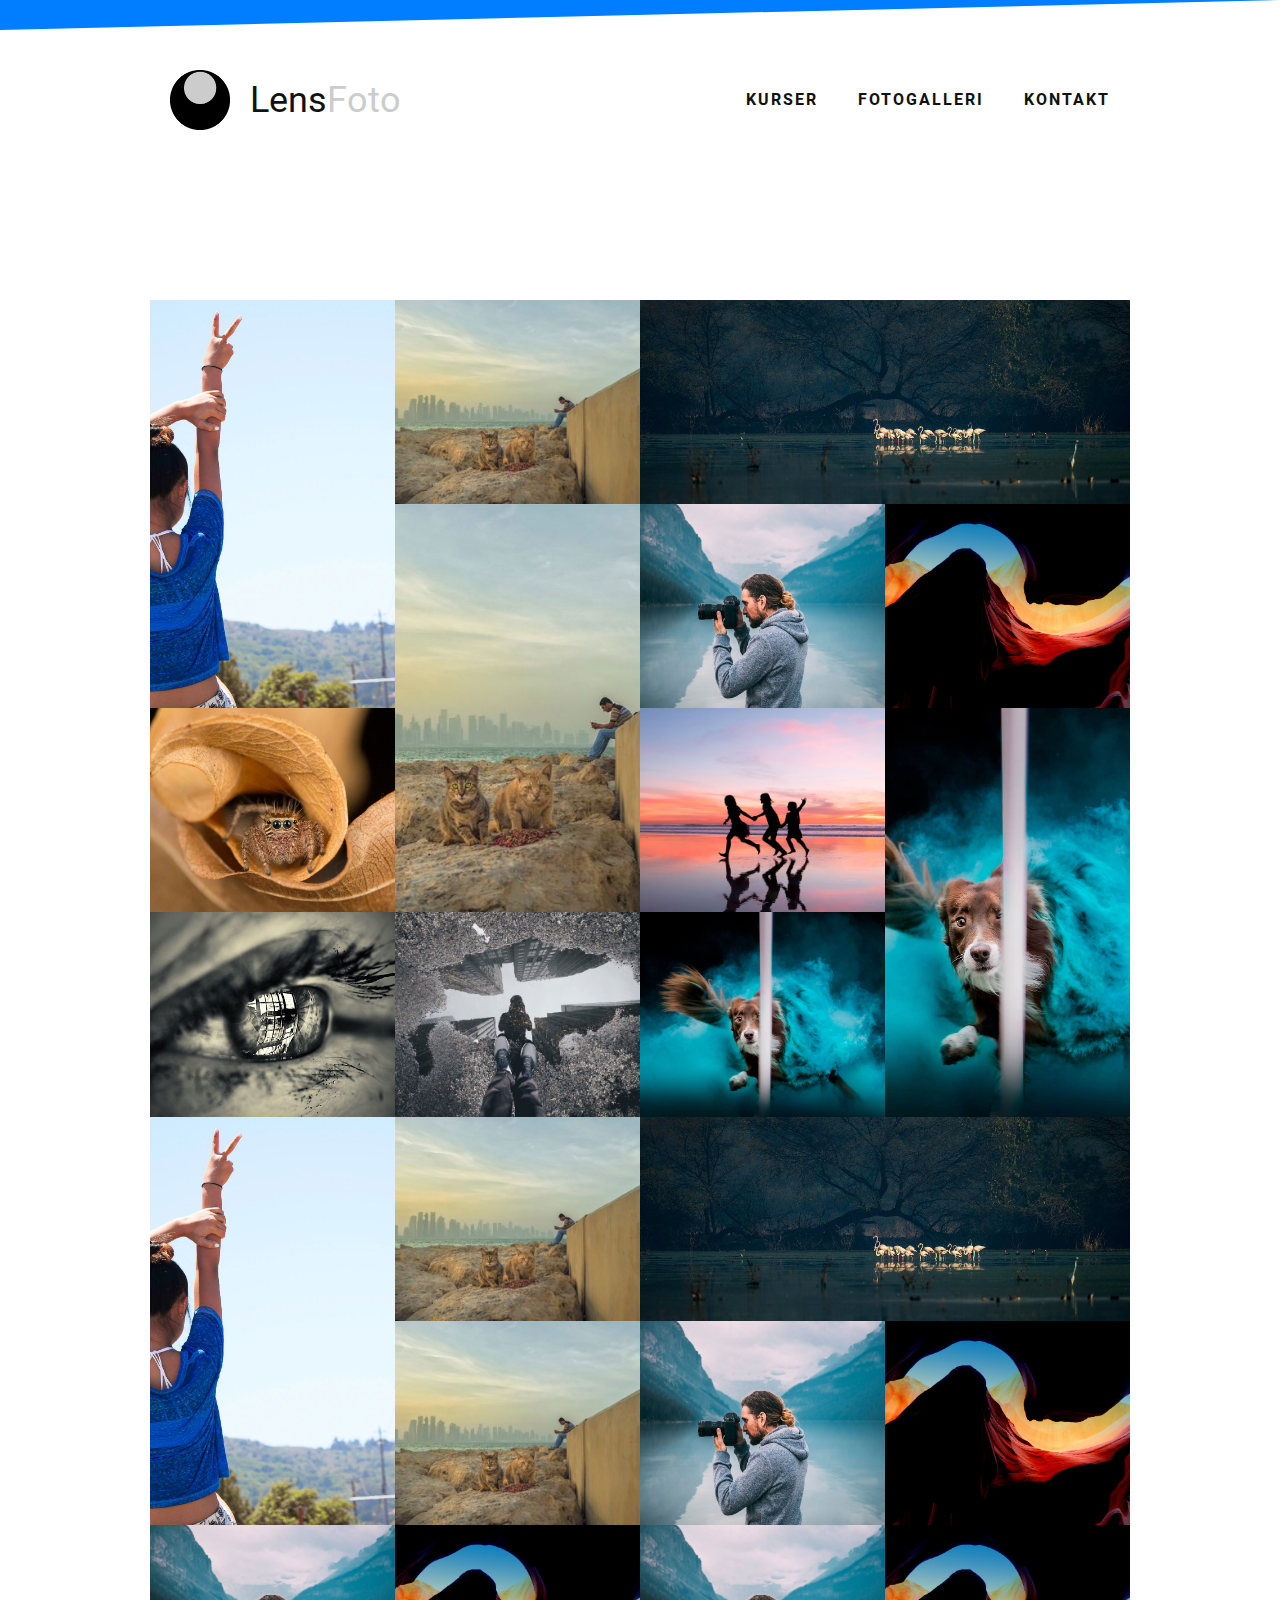
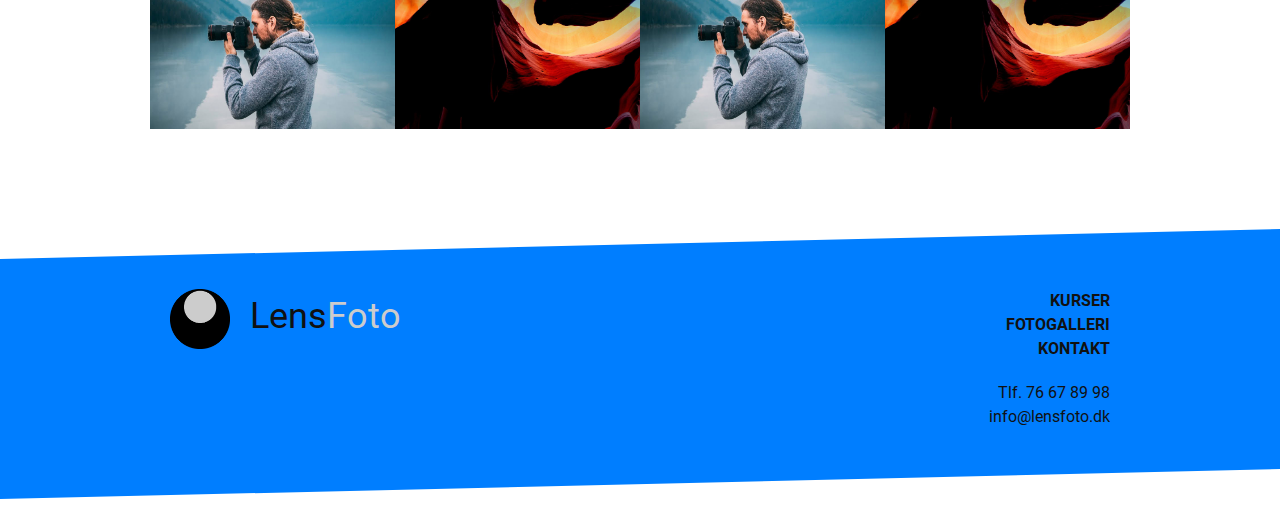
<file: gallery.html>
<!DOCTYPE html>
<html lang="en">
  <head>
    <meta charset="UTF-8" />
    <meta name="viewport" content="width=device-width, initial-scale=1.0" />
    <meta http-equiv="X-UA-Compatible" content="ie=edge" />
    <title>Lens Foto - Homepage</title>
    <link rel="stylesheet" href="./css/style.css" />
    <link rel="stylesheet" href="./css/fonts.css" />
  </head>
  <body class="wrapper">
    <header class="header">
      <a href="index.html" title="Lens Foto Logo" class="logo">
        <img src="img/logo.png" alt="Lens Foto Logo" class="logo__img" />
        <span class="logo__text">
          Lens<span class="logo__text--alt">Foto</span>
        </span>
      </a>
      <nav class="navbar">
        <ul class="navbar__list">
          <li class="navbar__item">
            <a href="#" title="Kurser" class="navbar__link">Kurser</a>
          </li>
          <li class="navbar__item">
            <a href="gallery.html" title="Fotogalleri" class="navbar__link">
              Fotogalleri
            </a>
          </li>
          <li class="navbar__item">
            <a href="#" title="Kontakt" class="navbar__link">Kontakt</a>
          </li>
        </ul>
      </nav>
    </header>
    <main class="main">
      <section class="gallery">
        <div class="gallery__item--1">
          <img
            src="./img/6.jpg"
            alt="Gallery Photo-1"
            class="gallery__img"
            title="Gallery Photo-1"
          />
        </div>
        <div class="gallery__item--2">
          <img
            src="./img/13.jpg"
            alt="Gallery Photo-2"
            class="gallery__img"
            title="Gallery Photo-2"
          />
        </div>
        <div class="gallery__item--3">
          <img
            src="./img/7.jpg"
            alt="Gallery Photo-3"
            class="gallery__img"
            title="Gallery Photo-3"
          />
        </div>
        <div class="gallery__item--4">
          <img
            src="./img/10.jpg"
            alt="Gallery Photo-4"
            class="gallery__img"
            title="Gallery Photo-4"
          />
        </div>
        <div class="gallery__item--5">
          <img
            src="./img/13.jpg"
            alt="Gallery Photo-5"
            class="gallery__img"
            title="Gallery Photo-5"
          />
        </div>
        <div class="gallery__item--6">
          <img
            src="./img/1.jpg"
            alt="Gallery Photo-6"
            class="gallery__img"
            title="Gallery Photo-6"
          />
        </div>
        <div class="gallery__item--7">
          <img
            src="./img/3.jpg"
            alt="Gallery Photo-7"
            class="gallery__img"
            title="Gallery Photo-7"
          />
        </div>
        <div class="gallery__item--8">
          <img
            src="./img/5.jpg"
            alt="Gallery Photo-8"
            class="gallery__img"
            title="Gallery Photo-8"
          />
        </div>
        <div class="gallery__item--9">
          <img
            src="./img/11.jpg"
            alt="Gallery Photo-9"
            class="gallery__img"
            title="Gallery Photo-9"
          />
        </div>
        <div class="gallery__item--10">
          <img
            src="./img/12.jpg"
            alt="Gallery Photo-10"
            class="gallery__img"
            title="Gallery Photo-10"
          />
        </div>
        <div class="gallery__item--11">
          <img
            src="./img/2.jpg"
            alt="Gallery Photo-11"
            class="gallery__img"
            title="Gallery Photo-11"
          />
        </div>
        <div class="gallery__item--12">
          <img
            src="./img/11.jpg"
            alt="Gallery Photo-12"
            class="gallery__img"
            title="Gallery Photo-12"
          />
        </div>
        <div class="gallery__item--13">
          <img
            src="./img/6.jpg"
            alt="Gallery Photo-13"
            class="gallery__img"
            title="Gallery Photo-13"
          />
        </div>
        <div class="gallery__item--14">
          <img
            src="./img/13.jpg"
            alt="Gallery Photo-14"
            class="gallery__img"
            title="Gallery Photo-14"
          />
        </div>
        <div class="gallery__item--15">
          <img
            src="./img/7.jpg"
            alt="Gallery Photo-15"
            class="gallery__img"
            title="Gallery Photo-15"
          />
        </div>
        <div class="gallery__item--16">
          <img
            src="./img/13.jpg"
            alt="Gallery Photo-16"
            class="gallery__img"
            title="Gallery Photo-16"
          />
        </div>
        <div class="gallery__item--17">
          <img
            src="./img/1.jpg"
            alt="Gallery Photo-17"
            class="gallery__img"
            title="Gallery Photo-17"
          />
        </div>
        <div class="gallery__item--18">
          <img
            src="./img/3.jpg"
            alt="Gallery Photo-18"
            class="gallery__img"
            title="Gallery Photo-18"
          />
        </div>
        <div class="gallery__item--19">
          <img
            src="./img/1.jpg"
            alt="Gallery Photo-19"
            class="gallery__img"
            title="Gallery Photo-19"
          />
        </div>
        <div class="gallery__item--20">
          <img
            src="./img/3.jpg"
            alt="Gallery Photo-20"
            class="gallery__img"
            title="Gallery Photo-20"
          />
        </div>
        <div class="gallery__item--21">
          <img
            src="./img/1.jpg"
            alt="Gallery Photo-21"
            class="gallery__img"
            title="Gallery Photo-21"
          />
        </div>
        <div class="gallery__item--22">
          <img
            src="./img/3.jpg"
            alt="Gallery Photo-22"
            class="gallery__img"
            title="Gallery Photo-22"
          />
        </div>
      </section>
    </main>
    <footer class="footer">
      <a href="index.html" title="Lens Foto Logo" class="logo">
        <img src="img/logo.png" alt="Lens Foto Logo" class="logo__img" />
        <span class="logo__text">
          Lens<span class="logo__text--alt">Foto</span>
        </span>
      </a>
      <nav class="footer-navbar">
        <ul class="footer-navbar__list">
          <li class="footer-navbar__item">
            <a href="#" title="Kurser" class="footer-navbar__link">Kurser</a>
          </li>
          <li class="footer-navbar__item">
            <a
              href="gallery.html"
              title="Fotogalleri"
              class="footer-navbar__link"
            >
              Fotogalleri
            </a>
          </li>
          <li class="footer-navbar__item mb-sm">
            <a href="#" title="Kontakt" class="footer-navbar__link">Kontakt</a>
          </li>
          <li class="footer-navbar__item">
            <a
              href="tel:+76678998"
              title="Telefonnummer"
              class="footer-navbar__link--alt"
              >Tlf. 76 67 89 98</a
            >
          </li>
          <li class="footer-navbar__item">
            <a
              href="mailto:info@lensfoto.dk"
              title="Kontakt Email"
              class="footer-navbar__link--alt"
            >
              info@lensfoto.dk
            </a>
          </li>
        </ul>
      </nav>
    </footer>
  </body>
</html>
</file>
<file: css/style.css>
:root {
  --font-family: "Roboto", sans-serif;
  --color-white: #fff;
  --color-black: #111;
  --color-blue: #007eff;
  --color-gray: #e6f2ff;
  --color-gray-dark: #cccccc;
}

* {
  margin: 0;
  padding: 0;
}

*,
*::before,
*::after {
  box-sizing: inherit;
}

html {
  box-sizing: border-box;
  font-size: 62.5%;
}

a {
  text-decoration: none;
  color: var(--color-black);
}

ul,
ol {
  list-style: none;
}

body {
  font-family: var(--font-family);
  font-weight: 400;
  font-size: 1.6rem;
  line-height: 1.5;
  min-height: 100vh;
}

.wrapper {
  display: grid;
  grid-template-rows: 20rem 1fr 30rem;
}

.header {
  padding: 0 15rem;
  display: grid;
  grid-column-gap: 5rem;
  grid-template-columns: max-content minmax(max-content, 1fr);
  align-items: center;
  position: relative;
}

.header::before {
  content: "";
  top: 0;
  left: 0;
  position: absolute;
  height: 3rem;
  width: 100%;
  background-color: var(--color-blue);
  clip-path: polygon(0 100%, 0 0, 100% 0);
}

.logo {
  display: flex;
  align-items: center;
  padding-left: 2rem;
  transition: opacity 0.1s;
}

.logo:hover {
  opacity: 0.8;
}

.logo__img {
  height: 6rem;
  margin-right: 2rem;
}

.logo__text {
  font-size: 3.6rem;
  font-weight: 400;
}

.logo__text--alt {
  color: var(--color-gray-dark);
}

.navbar {
  justify-self: end;
}

.navbar__list {
  display: flex;
  justify-content: flex-end;
}

.navbar__item {
  padding: 0 2rem;
}

.navbar__link {
  text-transform: uppercase;
  color: var(--color-black);
  font-weight: 700;
  letter-spacing: 0.2rem;
  transition: color 0.1s;
}

.navbar__link:hover {
  color: var(--color-gray-dark);
}

.banner {
  width: 100%;
  height: 30rem;
  object-fit: cover;
  display: block;
}

.info {
  margin: 10rem auto;
  width: 64rem;
}

.newsletter {
  padding: 4rem 6rem;
  border: 0.1rem solid var(--color-black);
}

.newsletter-form {
  font-size: 0;
  display: inline-block;
}

.newsletter__input {
  background-color: var(--color-gray);
  padding: 1.5rem 6rem 1.5rem 2rem;
  font-size: 1.8rem;
  font-weight: 300;
  font-family: var(--font-family);
  border: none;
  line-height: 1;
  margin-top: 3rem;
  transition: all 0.1s;
}

.newsletter__input::placeholder {
  color: var(--color-black);
  font-weight: 300;
  opacity: 1;
}

.newsletter__input:focus,
.newsletter__input:active {
  background-color: var(--color-gray-dark);
}

.newsletter__btn {
  padding: 1.5rem 6rem;
  font-size: 1.8rem;
  background-color: var(--color-blue);
  border: none;
  font-weight: 700;
  line-height: 1;
  text-transform: uppercase;
  color: var(--color-white);
  cursor: pointer;
  transition: opacity 0.1s;
  vertical-align: bottom;
}

.newsletter__btn:hover {
  opacity: 0.8;
}

.gallery {
  display: grid;
  grid-template-columns: repeat(4, 1fr);
  grid-template-rows: repeat(7, 1fr);
  padding: 10rem 15rem;
}

.gallery__item--1 {
  grid-column: 1 / 2;
  grid-row: 1 / span 2;
}

.gallery__item--2 {
  grid-column: 2 / 3;
  grid-row: 1 / 2;
}

.gallery__item--3 {
  grid-column: 3 / span 2;
  grid-row: 1 / 2;
}

.gallery__item--4 {
  grid-column: 1 / 2;
  grid-row: 3 / 4;
}

.gallery__item--5 {
  grid-column: 2 / 3;
  grid-row: 2 / span 2;
}

.gallery__item--6 {
  grid-column: 3 / 4;
  grid-row: 2 / 3;
}

.gallery__item--7 {
  grid-column: 4 / 5;
  grid-row: 2 / 3;
}

.gallery__item--8 {
  grid-column: 3 / 4;
  grid-row: 3 / 4;
}

.gallery__item--9 {
  grid-column: 4 / 5;
  grid-row: 3 / span 2;
}

.gallery__item--10 {
  grid-column: 1 / 2;
  grid-row: 4 / 5;
}

.gallery__item--11 {
  grid-column: 2 / 3;
  grid-row: 4 / 5;
}

.gallery__item--12 {
  grid-column: 3 / 4;
  grid-row: 4 / 5;
}

.gallery__item--13 {
  grid-column: 1 / 2;
  grid-row: 5 / span 2;
}

.gallery__item--14 {
  grid-column: 2 / 3;
  grid-row: 5 / 6;
}

.gallery__item--15 {
  grid-column: 3 / span 2;
  grid-row: 5 / 6;
}

.gallery__item--16 {
  grid-column: 2 / 3;
  grid-row: 6 / 7;
}

.gallery__item--17 {
  grid-column: 3 / 4;
  grid-row: 6 / 7;
}

.gallery__item--18 {
  grid-column: 4 / 5;
  grid-row: 6 / 7;
}

.gallery__item--19 {
  grid-column: 1 / 2;
  grid-row: 7 / 8;
}

.gallery__item--20 {
  grid-column: 2 / 3;
  grid-row: 7 / 8;
}

.gallery__item--21 {
  grid-column: 3 / 4;
  grid-row: 7 / 8;
}

.gallery__item--22 {
  grid-column: 4 / 5;
  grid-row: 7 / 8;
}

.gallery__img {
  object-fit: cover;
  width: 100%;
  height: 100%;
  display: block;
}

.footer {
  padding: 6rem 15rem;
  background-color: var(--color-blue);
  clip-path: polygon(0 10%, 100% 0%, 100% 80%, 0 90%);
  display: grid;
  grid-template-columns: repeat(2, max-content);
  justify-content: space-between;
}

.footer > .logo {
  align-items: flex-start !important;
}

.footer-navbar {
  padding-right: 2rem;
}

.footer-navbar__list {
  text-align: end;
}

.footer-navbar__link {
  text-transform: uppercase;
  font-weight: 700;
  transition: color 0.1s;
}

.footer-navbar__link--alt {
  transition: color 0.1s;
}

.footer-navbar__link:hover,
.footer-navbar__link--alt:hover {
  color: var(--color-gray-dark);
}

.heading-1 {
  font-weight: 300;
  font-size: 5.6rem;
  letter-spacing: 0.1rem;
  line-height: 2;
}

.heading-2 {
  font-weight: 200;
  font-size: 3.4rem;
  letter-spacing: 0.1rem;
  line-height: 1;
}

.paragraph {
  font-size: 2.6rem;
  font-weight: 300;
  margin-bottom: 3rem;
}

.mb-lg {
  margin-bottom: 9rem;
}

.mb-sm {
  margin-bottom: 2rem;
}

.link {
  font-weight: 700;
  transition: color 0.1s;
}

.link:hover {
  color: var(--color-gray-dark);
}

.highlight {
  color: var(--color-blue);
  font-weight: 700;
}
</file>
<file: css/fonts.css>
@font-face {
  font-family: "Roboto";
  font-style: normal;
  font-weight: 200;
  src: local("Roboto Thin"), local("Roboto-Thin"),
    url("./fonts/Roboto-Thin.ttf") format("truetype");
}

@font-face {
  font-family: "Roboto";
  font-style: normal;
  font-weight: 300;
  src: local("Roboto Light"), local("Roboto-Light"),
    url("./fonts/Roboto-Light.ttf") format("truetype");
}

@font-face {
  font-family: "Roboto";
  font-style: normal;
  font-weight: 400;
  src: local("Roboto Regular"), local("Roboto-Regular"),
    url("./fonts/Roboto-Regular.ttf") format("truetype");
}

@font-face {
  font-family: "Roboto";
  font-style: normal;
  font-weight: 700;
  src: local("Roboto Bold"), local("Roboto-Bold"),
    url("./fonts/Roboto-Bold.ttf") format("truetype");
}
</file>
